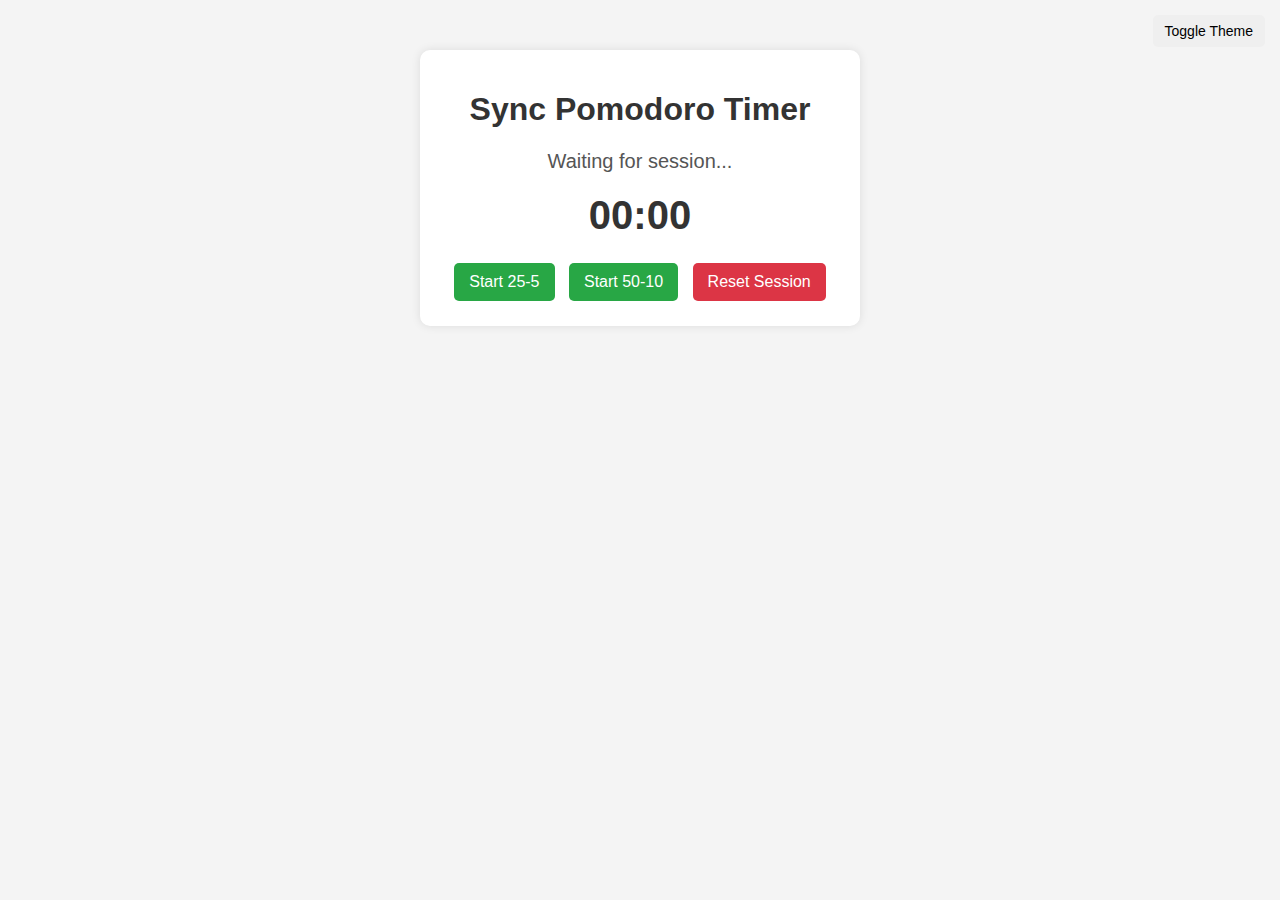
<file: templates/index.html>
<!DOCTYPE html>
<html lang="en">
<head>
  <meta charset="UTF-8">
  <meta name="viewport" content="width=device-width, initial-scale=1.0">
  <title>PomSync</title>
  <link rel="icon" href="{{ url_for('static', filename='favicon.svg') }}" type="image/svg+xml">
  <style>
    /* Default (Light Mode) Variables */
    :root {
      --bg-color: #f4f4f4;
      --text-color: #333;
      --container-bg: #ffffff;
      --box-shadow: 0 0 10px rgba(0, 0, 0, 0.1);
      --status-color: #555;
    }
    /* Dark Mode Variables */
    .dark-mode {
      --bg-color: #121212;
      --text-color: #e0e0e0;
      --container-bg: #1e1e1e;
      --box-shadow: 0 0 10px rgba(0, 0, 0, 0.5);
      --status-color: #ccc;
    }
    body {
      font-family: Arial, sans-serif;
      text-align: center;
      background-color: var(--bg-color);
      color: var(--text-color);
      margin: 0;
      padding: 0;
    }
    .container {
      max-width: 400px;
      margin: 50px auto;
      background: var(--container-bg);
      padding: 20px;
      border-radius: 10px;
      box-shadow: var(--box-shadow);
    }
    h1 {
      color: var(--text-color);
    }
    .timer {
      font-size: 40px;
      font-weight: bold;
      margin: 20px 0;
    }
    .status {
      font-size: 20px;
      margin-bottom: 20px;
      color: var(--status-color);
    }
    button {
      padding: 10px 15px;
      margin: 5px;
      border: none;
      cursor: pointer;
      border-radius: 5px;
      font-size: 16px;
    }
    .start { background: #28a745; color: white; }
    .reset { background: #dc3545; color: white; }
    /* Toggle button styles */
    #toggleTheme {
      position: fixed;
      top: 10px;
      right: 10px;
      padding: 8px 12px;
      border: none;
      border-radius: 5px;
      font-size: 14px;
      cursor: pointer;
    }
  </style>
</head>
<body>
  <!-- Toggle Theme Button -->
  <button id="toggleTheme">Toggle Theme</button>

  <div class="container">
    <h1>Sync Pomodoro Timer</h1>
    <p class="status">Waiting for session...</p>
    <div class="timer">00:00</div>

    <button class="start" onclick="startSession('25-5')">Start 25-5</button>
    <button class="start" onclick="startSession('50-10')">Start 50-10</button>
    <button class="reset" onclick="resetSession()">Reset Session</button>
  </div>

  <!-- Reference the local audio files stored in the static folder -->
  <audio id="startSound" src="/static/ding-126626.mp3"></audio>
  <audio id="endSound" src="/static/beep-6-96243.mp3"></audio>

  <script>
    // API URL remains relative for deployed environments
    const apiUrl = "";
    let lastPhase = null;

    async function startSession(mode) {
      try {
        await fetch(`${apiUrl}/start`, {
          method: "POST",
          headers: { "Content-Type": "application/json" },
          body: JSON.stringify({ mode })
        });
        document.title = "PomSync - Active Session";
      } catch (error) {
        console.error("Error starting session:", error);
        alert("Failed to start session.");
      }
    }

    async function resetSession() {
      try {
        await fetch(`${apiUrl}/reset`, { method: "POST" });
        document.title = "PomSync";
      } catch (error) {
        console.error("Error resetting session:", error);
      }
    }

    async function updateStatus() {
      try {
        const response = await fetch(`${apiUrl}/status`);
        const data = await response.json();

        if (!data.active) {
          document.querySelector(".status").innerText = "No active session.";
          document.querySelector(".timer").innerText = "00:00";
          document.title = "PomSync";
          lastPhase = null;
          return;
        }

        document.title = "PomSync - Active Session";
        let minutes = Math.floor(data.remaining_time / 60);
        let seconds = data.remaining_time % 60;
        document.querySelector(".timer").innerText = `${String(minutes).padStart(2, '0')}:${String(seconds).padStart(2, '0')}`;
        document.querySelector(".status").innerText = `Current Phase: ${data.phase.toUpperCase()}`;

        if (lastPhase === null) {
          if (data.phase === "work") {
            document.getElementById("startSound").play();
          }
        } else if (lastPhase !== data.phase) {
          if (data.phase === "work") {
            document.getElementById("startSound").play();
          } else {
            document.getElementById("endSound").play();
          }
        }
        lastPhase = data.phase;
      } catch (error) {
        console.warn("Error fetching status:", error);
      }
    }

    setInterval(updateStatus, 1000);

    /* Theme Toggle Code */
    function setTheme(theme) {
      if (theme === "dark") {
        document.documentElement.classList.add("dark-mode");
      } else {
        document.documentElement.classList.remove("dark-mode");
      }
      localStorage.setItem("theme", theme);
    }

    function toggleTheme() {
      let currentTheme = localStorage.getItem("theme") || (window.matchMedia("(prefers-color-scheme: dark)").matches ? "dark" : "light");
      setTheme(currentTheme === "dark" ? "light" : "dark");
    }

    window.addEventListener("DOMContentLoaded", () => {
      let storedTheme = localStorage.getItem("theme");
      if (!storedTheme) {
        storedTheme = window.matchMedia("(prefers-color-scheme: dark)").matches ? "dark" : "light";
      }
      setTheme(storedTheme);
      document.getElementById("toggleTheme").addEventListener("click", toggleTheme);
    });
  </script>
</body>
</html>
</file>
